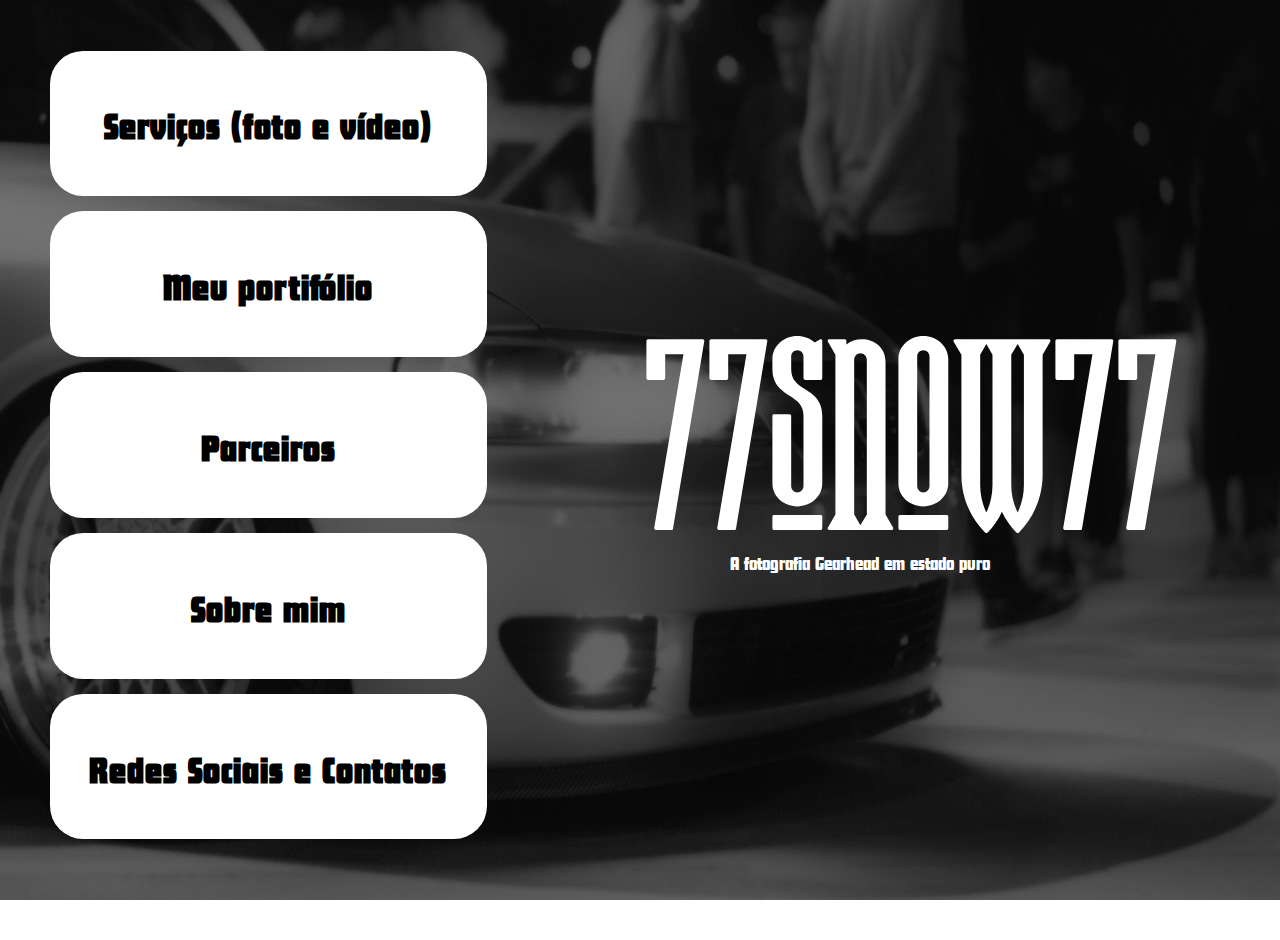
<file: index.html>
<!DOCTYPE html>
<html lang="en">
<head>
    <meta charset="UTF-8">
    <meta name="viewport" content="width=device-width, initial-scale=1.0">
    <title>Pagina inicial</title>
    <link rel="stylesheet" href="css/style.css">
    <link rel="icon" type="image/svg+xml" href="/imgs/icons/77snow77_(1).png" />
    <script src="./js/script.js"></script>
</head>
</head>
<body>
    <main class="home_main">
        <section class="container_menu">
            <ul>
                <li id="navigate_servico"><p>Serviços (foto e vídeo)</p></li>
                <li id="navigate_portfolio"><p>Meu portifólio</p></li>
                <li id="navigate_parceiros"><p>Parceiros</p></li>
                <li id="navigate_sobre"><p>Sobre mim</p></li>
                <li id="navigate_contatos"><p>Redes Sociais e Contatos</p></li>
            </ul>
        </section>
        <section class="container_title">
            <div>
                <h1>77snow77</h1>
                <p>A fotografia Gearhead em estado puro</p>
            </div>
        </section>
    </main>
    
</body>
</html>
</file>
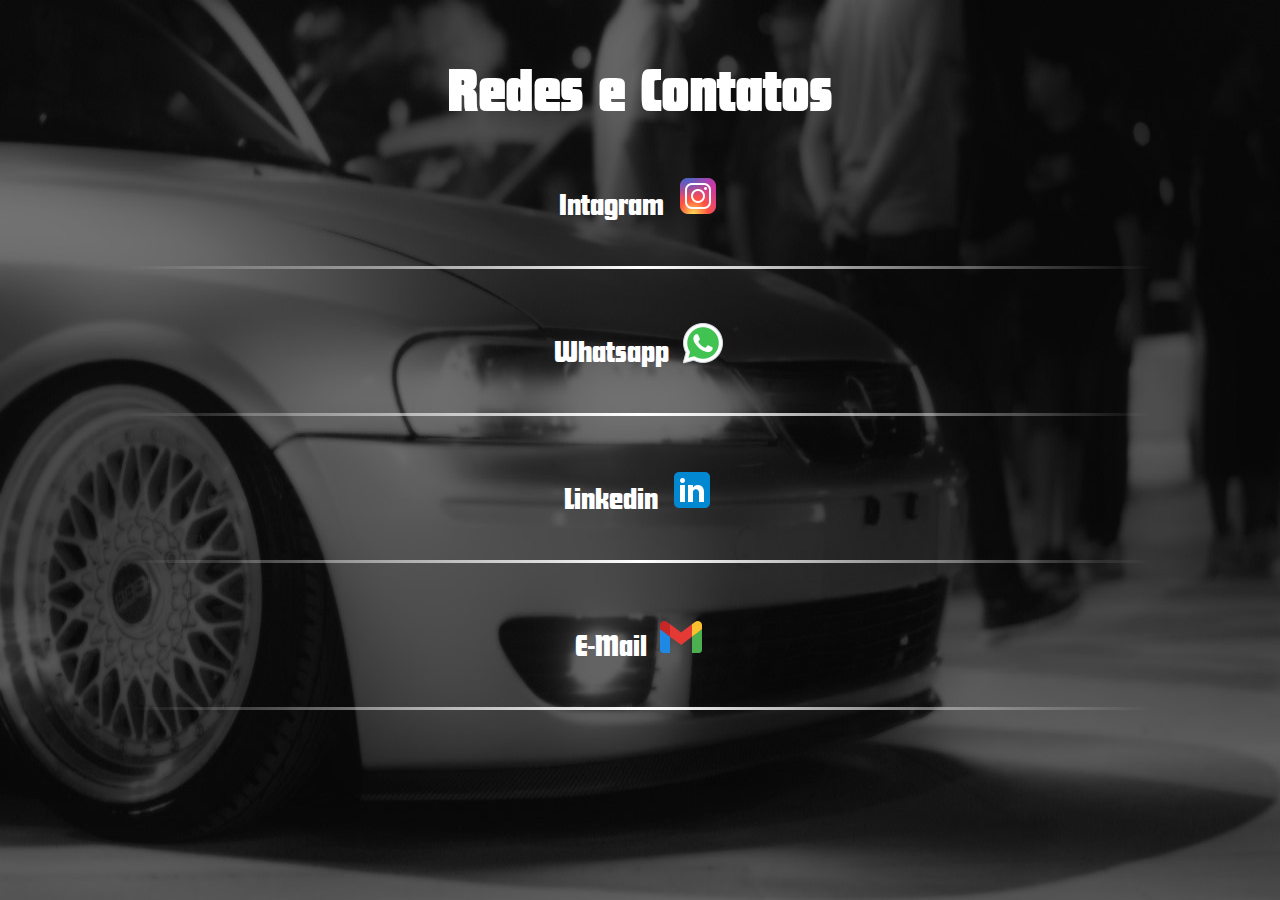
<file: contatos.html>
<!DOCTYPE html>
<html lang="en">
<head>
    <meta charset="UTF-8">
    <meta name="viewport" content="width=device-width, initial-scale=1.0">
    <title>Contatos</title>
    <link rel="stylesheet" href="css/style.css">
</head>
<body>

    <main class="main_contatos">
        <h1 class="title_contatos">Redes e Contatos</h1>

        <section class="section_contatos">
            <div class="midia">
                <div class="icon">           
                    <a href="https://www.instagram.com/77snowpictures77/?theme=dark" target="_blank" class="link_social">Intagram</a>
                    <a href="https://www.instagram.com/77snowpictures77/?theme=dark" target="_blank"><img src="imgs/icons/icons8-instagram-48.png" alt=""></a>
                </div>
                <hr class="hr">
            </div>

            <div class="midia">
                <div class="icon">            
                    <a href="https://api.whatsapp.com/send?phone=5511960725878&text=Ol%C3%A1%2C%20estou%20entrando%20em%20contato%20atrav%C3%A9s%20do%20site%2077snow77" target="_blank" class="link_social">Whatsapp</a>
                    <a href="https://api.whatsapp.com/send?phone=5511960725878&text=Ol%C3%A1%2C%20estou%20entrando%20em%20contato%20atrav%C3%A9s%20do%20site%2077snow77" target="_blank"><img src="imgs/icons/icons8-whatsapp-48.png" alt=""></a>
                </div>
                <hr class="hr">
            </div>

            <div class="midia">
                <div class="icon">            
                    <a href="https://www.linkedin.com/in/luiz-ricardo-soares-0aa473220?utm_source=share&utm_campaign=share_via&utm_content=profile&utm_medium=android_app" target="_blank" class="link_social">Linkedin</a>
                    <a href="https://www.linkedin.com/in/luiz-ricardo-soares-0aa473220?utm_source=share&utm_campaign=share_via&utm_content=profile&utm_medium=android_app" target="_blank"><img src="imgs/icons/icons8-linkedin-48.png" alt=""></a>
                </div>
                <hr class="hr">
            </div>

            <div class="midia">
                <div class="icon">
                    <a href="mailto:luiz004.soaresbastos@gmail.com" target="_blank" class="link_social">E-Mail</a>
                    <a href="mailto:luiz004.soaresbastos@gmail.com" target="_blank"><img src="imgs/icons/icons8-gmail-novo-48.png" alt=""></a>
                </div>
                <hr class="hr">
            </div>
        </section>
    </main>
    
</body>
</html>
</file>
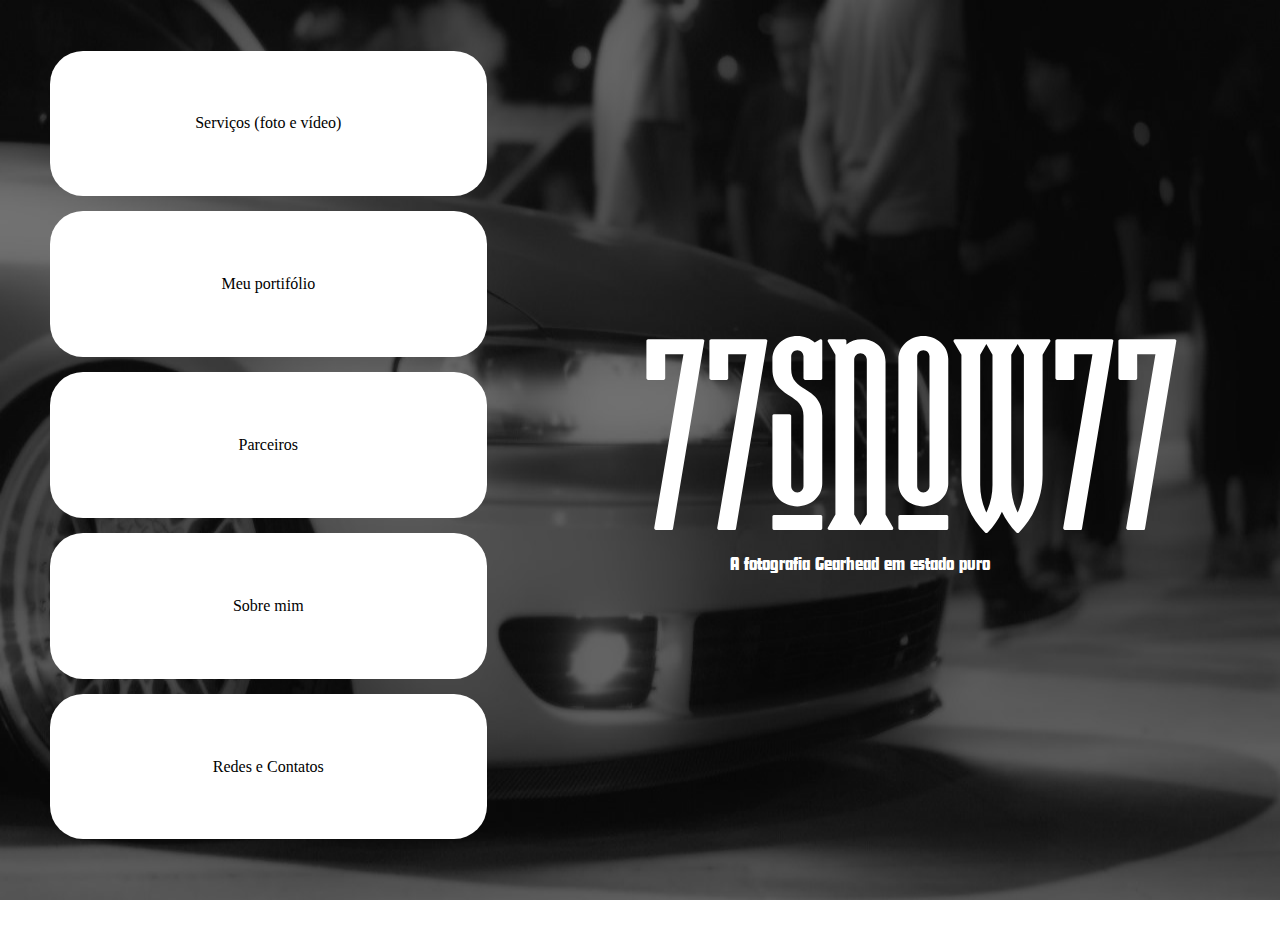
<file: home.html>
<!DOCTYPE html>
<html lang="en">
<head>
    <meta charset="UTF-8">
    <meta name="viewport" content="width=device-width, initial-scale=1.0">
    <title>Pagina inicial</title>
    <link rel="stylesheet" href="css/style.css">
</head>
<body>
    <main class="home_main">
        <section class="container_menu">
            <ul>
                <li><a href="servicos.html">Serviços (foto e vídeo)</a></li>
                <li><a href="#">Meu portifólio</a></li>
                <li><a href="#">Parceiros</a></li>
                <li><a href="#">Sobre mim</a></li>
                <li><a href="#">Redes e Contatos</a></li>
            </ul>
        </section>
        <section class="container_title">
            <div>
                <h1>77snow77</h1>
                <p>A fotografia Gearhead em estado puro</p>
            </div>
        </section>
    </main>
</body>
</html>
</file>
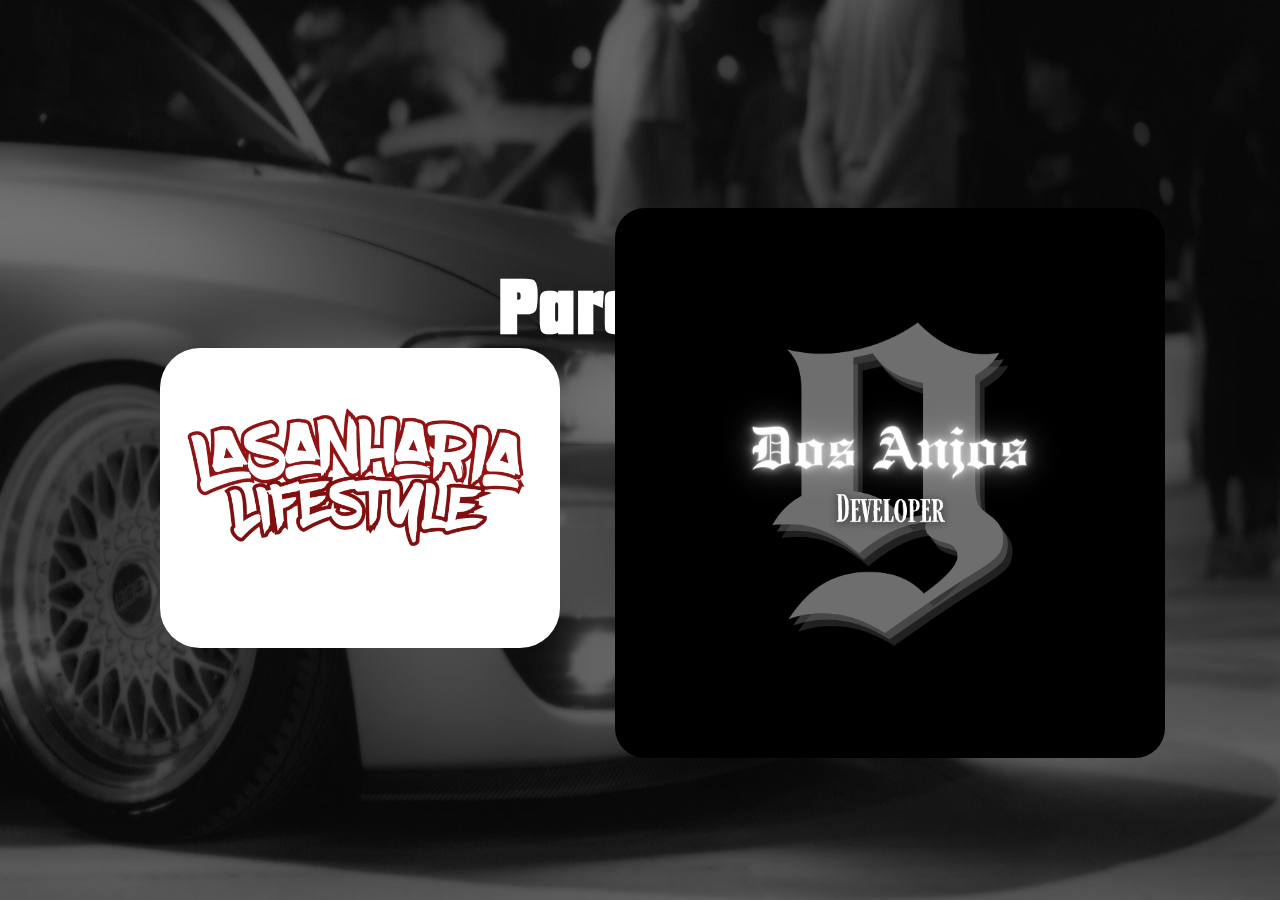
<file: parceiros.html>
<!DOCTYPE html>
<html lang="en">
<head>
    <meta charset="UTF-8">
    <meta name="viewport" content="width=device-width, initial-scale=1.0">
    <title>Parceiros</title>
    <link rel="stylesheet" href="css/style.css">
    <script defer>
        window.addEventListener('load', function() {
            // Remove a classe de carregamento para mostrar o conteúdo principal
            document.body.classList.remove('loading');
            // Oculta a página de carregamento
            document.querySelector('.loading-overlay').style.display = 'none';
        });
    </script>
</head>
<body class="loading">

    <!-- Página de carregamento -->
    <div class="loading-overlay">
        <p>Carregando...</p>
    </div>

    <main class="main_parceiros">
        
        <h1 class="title_parceiros">Parceiros</h1>

        <section class="section_parceiros">
            <div class="parceiros">
                <img src="imgs/parceiros/SGN_02_22_2022_1645509020899.png" alt="imagem de parceiros" class="lasanha">
            </div>

            <div class="parceiros">
                <img src="imgs/parceiros/dos_anjos.jpeg" alt="imagem de parceiros" class="anjos">
            </div>

            </div>
        </section>
    </main>
</body>
</html>
</file>
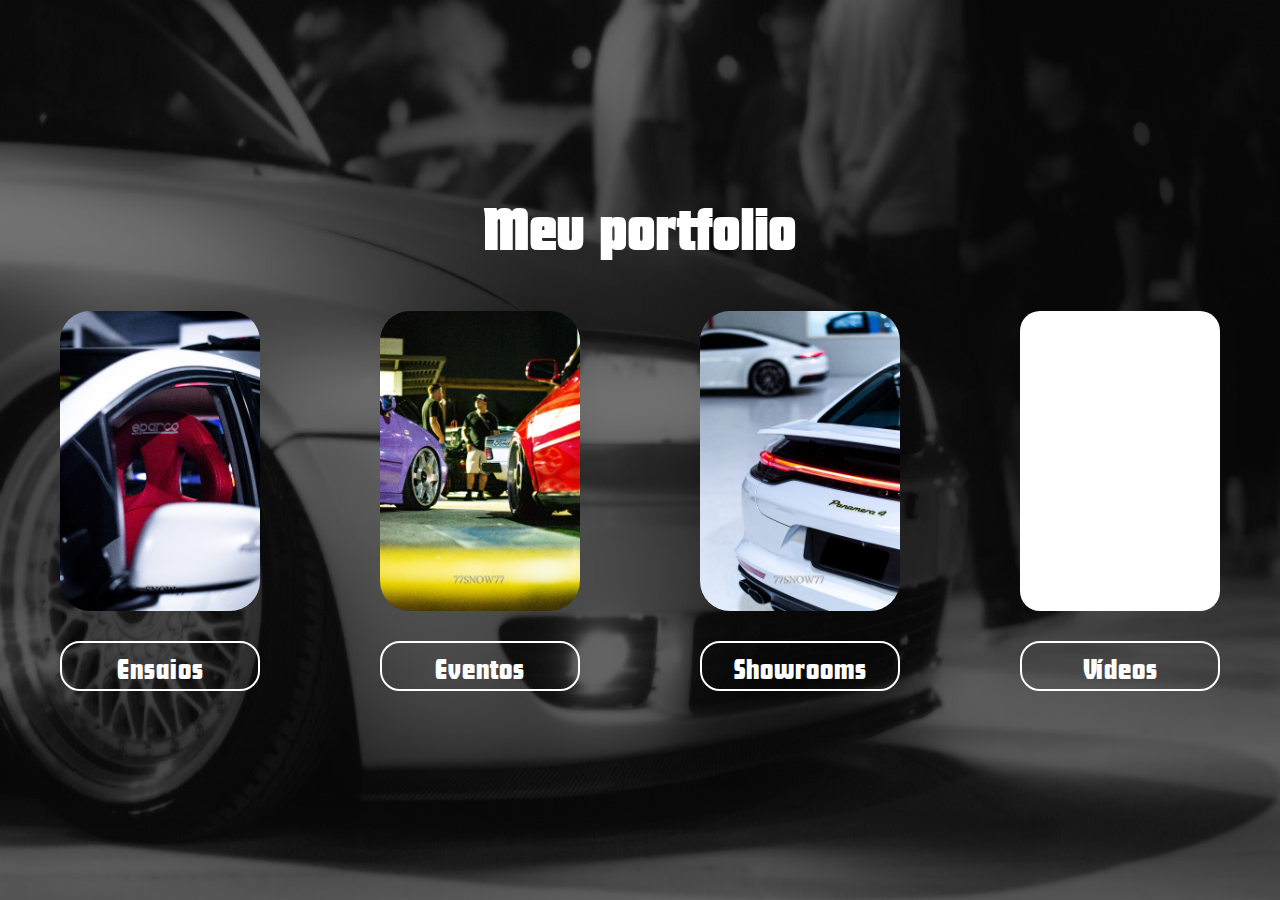
<file: portfolio.html>
<!DOCTYPE html>
<html lang="en">
<head>
    <meta charset="UTF-8">
    <meta name="viewport" content="width=device-width, initial-scale=1.0">
    <title>Portfolio</title>
    <link rel="stylesheet" href="css/style.css">
    <script defer>
        window.addEventListener('load', function() {
            // Remove a classe de carregamento para mostrar o conteúdo principal
            document.body.classList.remove('loading');
            // Oculta a página de carregamento
            document.querySelector('.loading-overlay').style.display = 'none';
        });
    </script>
</head>
<body class="loading">
    
    <!-- Página de carregamento -->
    <div class="loading-overlay">
        <p>Carregando...</p>
    </div>
    
    <main class="main_portfolio">
        
        <h1 class="title_portfolio">Meu portfolio</h1>

        <section class="section_portfolio">
            <div class="portfolio_cars">
                <img src="imgs/portfolio/car_branco.jpeg" alt="" />
                    <div> <a href="projetos/ensaios.html">Ensaios</a href="#"> </div>
            </div>

            <div class="portfolio_cars">
                <img src="imgs/portfolio/car_roxo.jpeg" alt="" />
                    <div> <a href="projetos/eventos.html">Eventos</a href="#"> </div>
            </div>

            <div class="portfolio_cars">
                <img src="imgs/portfolio/car_paramera.jpeg" alt="" />
                    <div> <a href="projetos/showrooms.html">Showrooms</a href="#"> </div>
            </div>

            <div class="portfolio_cars">
                <section class="mocadoo"></section>
                    <div style="margin-top: 30px;"> <a href="#">Vídeos</a href="#"> </div>
            </div>
        </main>

    </main>
    
</body>
</html>
</file>
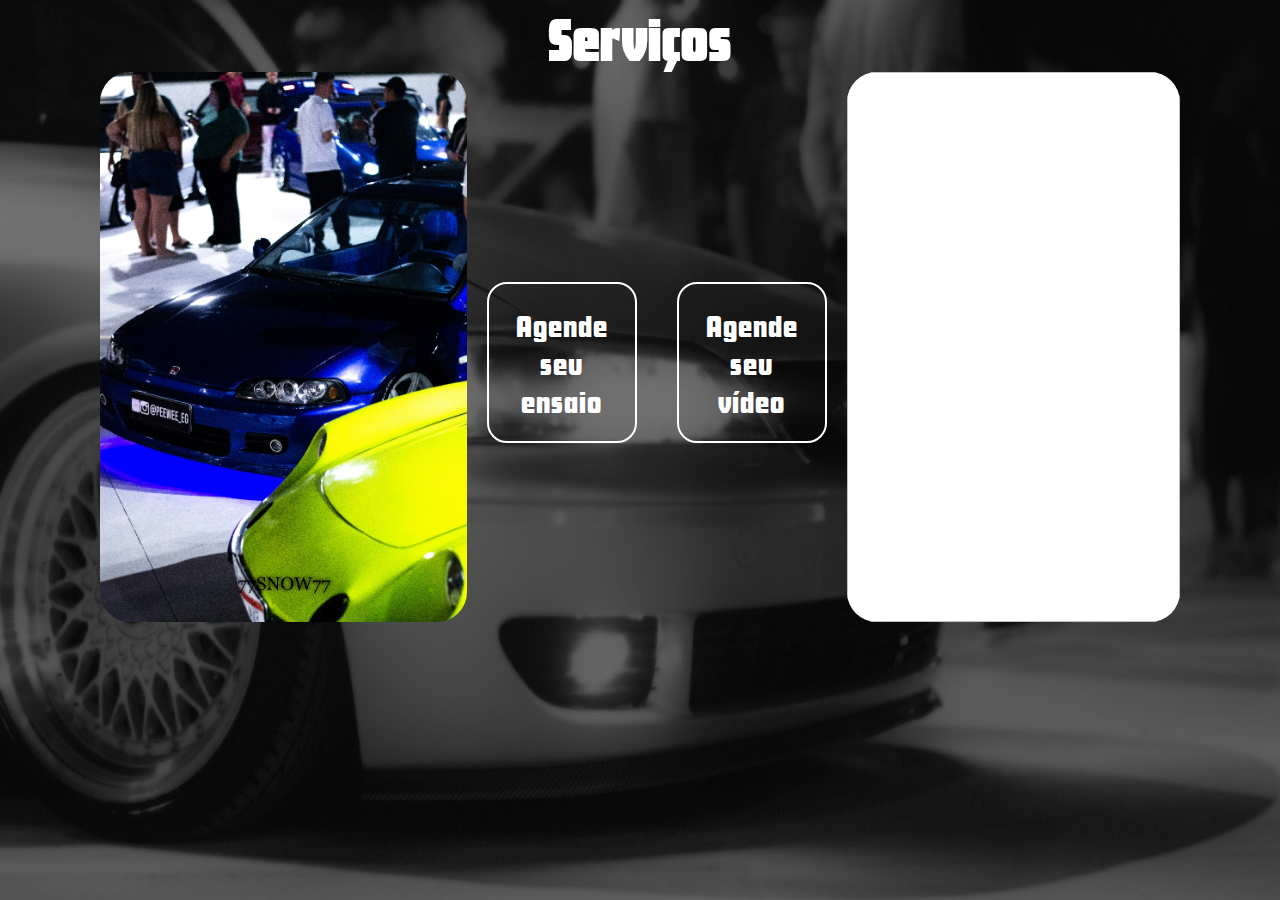
<file: servicos.html>
<!DOCTYPE html>
<html lang="en">
<head>
    <meta charset="UTF-8">
    <meta name="viewport" content="width=device-width, initial-scale=1.0">
    <title>Meus serviços</title>
    <link rel="stylesheet" href="css/style.css">
    <script defer>
        window.addEventListener('load', function() {
            // Remove a classe de carregamento para mostrar o conteúdo principal
            document.body.classList.remove('loading');
            // Oculta a página de carregamento
            document.querySelector('.loading-overlay').style.display = 'none';
        });
    </script>
</head>
<body class="loading">
    
    <!-- Página de carregamento -->
    <div class="loading-overlay">
        <p>Carregando...</p>
    </div>

    <main class="main_servicos">
        <h1 class="title_servico">Serviços</h1>

        <section class="section_container">

            <section class="container_servico">
                <img src="imgs/servicos/car_azul.jpeg" alt="">
                <div><a href="https://api.whatsapp.com/send?phone=5511960725878&text=Ol%C3%A1!%20Gostaria%20de%20agendar%20meu%20ensaio.
                    " target="_blank"><p>Agende <br> seu <br> ensaio</p></a></div>
            </section>

            <section class="container_video">
                <div><a href="https://api.whatsapp.com/send?phone=5511960725878&text=Ol%C3%A1!%20Gostaria%20de%20agendar%20meu%20v%C3%ADdeo.
                    " target="_blank"><p>Agende <br> seu <br> vídeo</p></a></div>
                <img class="mocado" />
            </section>
        </main>
    </main>
    
</body>
</html>
</file>
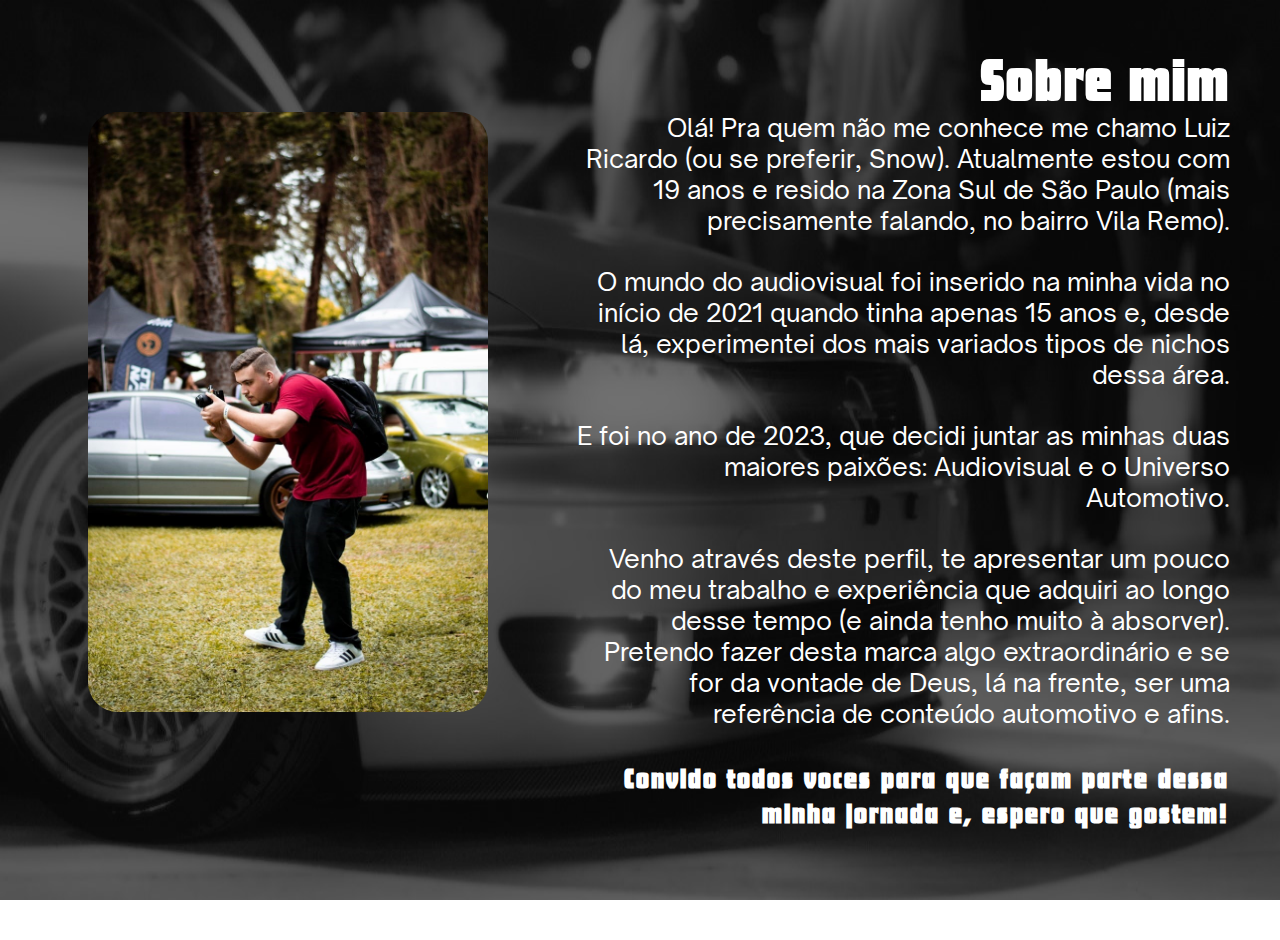
<file: sobre.html>
<!DOCTYPE html>
<html lang="en">
<head>
    <meta charset="UTF-8">
    <meta name="viewport" content="width=device-width, initial-scale=1.0">
    <title>Sobre mim</title>
    <link rel="stylesheet" href="css/style.css">

    <script defer>
        // Verifica se a largura da tela é menor ou igual a 600px
        if (window.innerWidth <= 600) {
            // Redireciona o usuário para outra página
            window.location.href = 'sobre_celular.html';
        }
    </script>
</head>
<body>

    <main class="main_sobre">
        <h1 class="title_sobre">Sobre mim</h1>
        
        <section class="section_sobre">
            <div class="img_about">
                <img src="imgs/icons/sobre_luiz.jpeg" alt="imagem sobre luiz">
            </div>

            <div class="text_about">
                
                <p>Olá! Pra quem não me conhece me chamo Luiz Ricardo (ou se preferir, Snow). Atualmente estou com 19 anos e resido na Zona Sul de São Paulo (mais precisamente falando, no bairro Vila Remo).
                </p>

                <p>
                    O mundo do audiovisual foi inserido na minha vida no início de 2021 quando tinha apenas 15 anos e, desde lá, experimentei dos mais variados tipos de nichos dessa área.
                </p>
                
                <p>
                    E foi no ano de 2023, que decidi juntar as minhas duas maiores paixões: Audiovisual e o Universo Automotivo.
                </p>

                <p>
                    Venho através deste perfil, te apresentar um pouco do meu trabalho e experiência que adquiri ao longo desse tempo (e ainda tenho muito à absorver). Pretendo fazer desta marca algo extraordinário e se for da vontade de Deus, lá na frente, ser uma referência de conteúdo automotivo e afins.
                </p>

                <div class="convite">               
                    <h2>Convido todos voces para que façam parte dessa minha jornada e, espero que gostem!</h2>
                </div>
            
            </div>
        </section>
    </main>
</body>
</html>
</file>
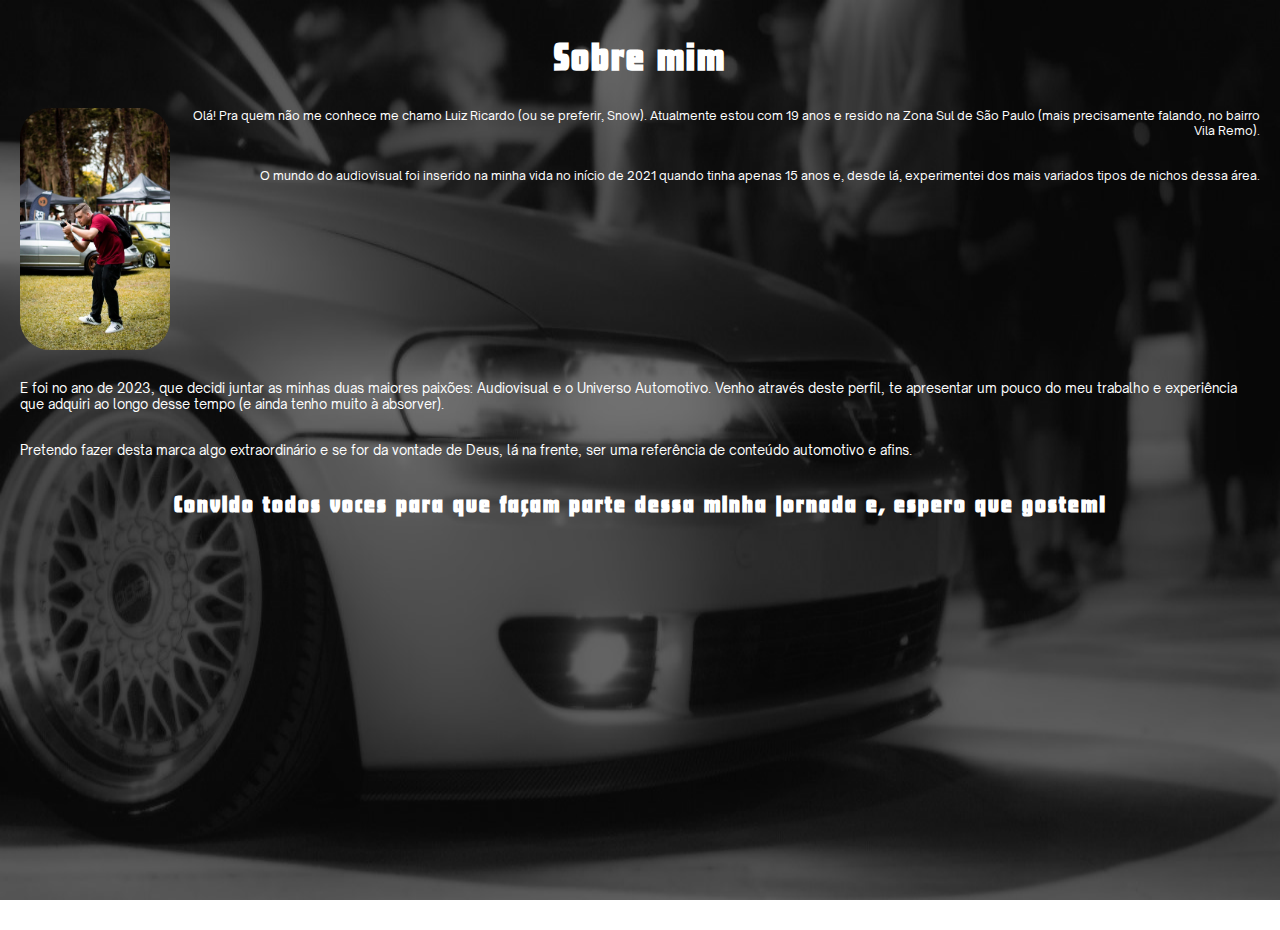
<file: sobre_celular.html>
<!DOCTYPE html>
<html lang="en">
<head>
    <meta charset="UTF-8">
    <meta name="viewport" content="width=device-width, initial-scale=1.0">
    <title>Sobre mim</title>
    <link rel="stylesheet" href="css/style.css">
</head>
<body>

    <main class="main_cell">
        <h1 class="title_cell">Sobre mim</h1>
        
        <section class="section_cell">
            <div class="img_text">
                <div class="img_cell">
                    <img src="imgs/icons/sobre_luiz.jpeg" alt="imagem sobre luiz">
                </div>

                <div class="text_cell1">
                    <p>Olá! Pra quem não me conhece me chamo Luiz Ricardo (ou se preferir, Snow). Atualmente estou com 19 anos e resido na Zona Sul de São Paulo (mais precisamente falando, no bairro Vila Remo).
                    </p>
                    <p>
                        O mundo do audiovisual foi inserido na minha vida no início de 2021 quando tinha apenas 15 anos e, desde lá, experimentei dos mais variados tipos de nichos dessa área.
                    </p>
                </div>
            </div>
            
            <div class="text_convite">
                <div class="text_cell2">
                    <p>
                        E foi no ano de 2023, que decidi juntar as minhas duas maiores paixões: Audiovisual e o Universo Automotivo. Venho através deste perfil, te apresentar um pouco do meu trabalho e experiência que adquiri ao longo desse tempo (e ainda tenho muito à absorver).
                    </p>

                    <p>
                         Pretendo fazer desta marca algo extraordinário e se for da vontade de Deus, lá na frente, ser uma referência de conteúdo automotivo e afins.
                    </p>
                </div>
                
                <div class="convite_cell">               
                    <h2>Convido todos voces para que façam parte dessa minha jornada e, espero que gostem!</h2>
                </div>
            </div>
        </section>
    </main>
</body>
</html>
</file>
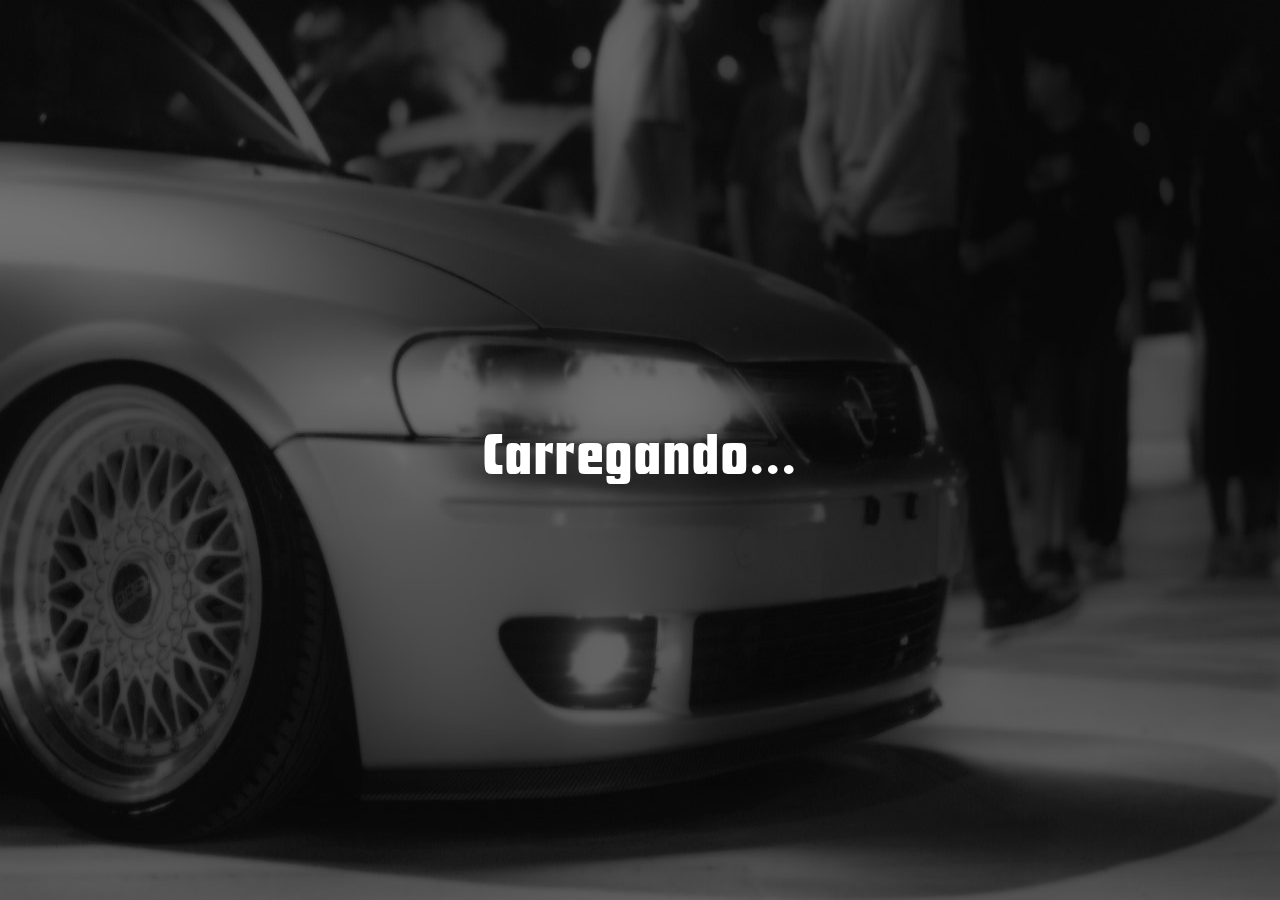
<file: projetos/ensaios.html>
<!DOCTYPE html>
<html lang="en">
<head>
    <meta charset="UTF-8">
    <meta name="viewport" content="width=device-width, initial-scale=1.0">
    <title>Ensaios</title>
    <link rel="stylesheet" href="../css/style.css">
    <script defer src="script_ensaio.js"></script>
</head>
<body class="loading">
    
    <!-- Página de carregamento -->
    <div class="loading-overlay">
        <p>Carregando...</p>
    </div>
    
    <main class="main_ensaios">
        <h1 class="title_ensaios">Ensaios</h1>

        <!-- audi -->
        <section id="audi" class="fotos_ensaios">
            <div>
                <div class="placeholder-container">
                    <div class="placeholder">Loading...</div>
                    <img loading="lazy" data="../imgs/ensaios/audi/Audi A3-1.jpg" alt="">
                </div>
                <div class="placeholder-container">
                    <div class="placeholder">Loading...</div>
                    <img loading="lazy" data="../imgs/ensaios/audi/Audi A3-2.jpg" alt="">
                </div>
                <div class="placeholder-container">
                    <div class="placeholder">Loading...</div>
                    <img loading="lazy" data="../imgs/ensaios/audi/Audi A3-3.jpg" alt="">
                </div>
                <div class="placeholder-container">
                    <div class="placeholder">Loading...</div>
                    <img loading="lazy" data="../imgs/ensaios/audi/Audi A3-4.jpg" alt="">
                </div>
                <div class="placeholder-container">
                    <div class="placeholder">Loading...</div>
                    <img loading="lazy" data="../imgs/ensaios/audi/Audi A3-5.jpg" alt="">
                </div>
                <div class="placeholder-container">
                    <div class="placeholder">Loading...</div>
                    <img loading="lazy" data="../imgs/ensaios/audi/Audi A3-6.jpg" alt="">
                </div>
                <div class="placeholder-container">
                    <div class="placeholder">Loading...</div>
                    <img loading="lazy" data="../imgs/ensaios/audi/Audi A3-7.jpg" alt="">
                </div>
                <div class="placeholder-container">
                    <div class="placeholder">Loading...</div>
                    <img loading="lazy" data="../imgs/ensaios/audi/Audi A3-8.jpg" alt="">
                </div>
                <div class="placeholder-container">
                    <div class="placeholder">Loading...</div>
                    <img loading="lazy" data="../imgs/ensaios/audi/Audi A3-9.jpg" alt="">
                </div>
                <div class="placeholder-container">
                    <div class="placeholder">Loading...</div>
                    <img loading="lazy" data="../imgs/ensaios/audi/Audi A3-10.jpg" alt="">
                </div>
                <div class="placeholder-container">
                    <div class="placeholder">Loading...</div>
                    <img loading="lazy" data="../imgs/ensaios/audi/Audi A3-11.jpg" alt="">
                </div>
                <div class="placeholder-container">
                    <div class="placeholder">Loading...</div>
                    <img loading="lazy" data="../imgs/ensaios/audi/Audi A3-12.jpg" alt="">
                </div>
                <div class="placeholder-container">
                    <div class="placeholder">Loading...</div>
                    <img loading="lazy" data="../imgs/ensaios/audi/Audi A3-13.jpg" alt="">
                </div>
                <div class="placeholder-container">
                    <div class="placeholder">Loading...</div>
                    <img loading="lazy" data="../imgs/ensaios/audi/Audi A3-14.jpg" alt="">
                </div>
            </div>
        </section>
            
        <hr class="hr" style="margin: 50px 0px;"/>

        <!-- Belina -->
        <section id="belina" class="fotos_ensaios">
            <div>
                <div class="placeholder-container">
                    <div class="placeholder">Loading...</div>
                    <img loading="lazy" data="/imgs/ensaios/Belina/Belina Rat Style-1.jpg" alt="">
                </div>
                <div class="placeholder-container">
                    <div class="placeholder">Loading...</div>
                    <img loading="lazy" data="/imgs/ensaios/Belina/Belina Rat Style-2.jpg" alt="">
                </div>
                <div class="placeholder-container">
                    <div class="placeholder">Loading...</div>
                    <img loading="lazy" data="/imgs/ensaios/Belina/Belina Rat Style-3.jpg" alt="">
                </div>
                <div class="placeholder-container">
                    <div class="placeholder">Loading...</div>
                    <img loading="lazy" data="/imgs/ensaios/Belina/Belina Rat Style-4.jpg" alt="">
                </div>
                <div class="placeholder-container">
                    <div class="placeholder">Loading...</div>
                    <img loading="lazy" data="/imgs/ensaios/Belina/Belina Rat Style-5.jpg" alt="">
                </div>
                <div class="placeholder-container">
                    <div class="placeholder">Loading...</div>
                    <img loading="lazy" data="/imgs/ensaios/Belina/Belina Rat Style-6.jpg" alt="">
                </div>
                <div class="placeholder-container">
                    <div class="placeholder">Loading...</div>
                    <img loading="lazy" data="/imgs/ensaios/Belina/Belina Rat Style-7.jpg" alt="">
                </div>
                <div class="placeholder-container">
                    <div class="placeholder">Loading...</div>
                    <img loading="lazy" data="/imgs/ensaios/Belina/Belina Rat Style-8.jpg" alt="">
                </div>
                <div class="placeholder-container">
                    <div class="placeholder">Loading...</div>
                    <img loading="lazy" data="/imgs/ensaios/Belina/Belina Rat Style-9.jpg" alt="">
                </div>
                <div class="placeholder-container">
                    <div class="placeholder">Loading...</div>
                    <img loading="lazy" data="/imgs/ensaios/Belina/Belina Rat Style-10.jpg" alt="">
                </div>
                <div class="placeholder-container">
                    <div class="placeholder">Loading...</div>
                    <img loading="lazy" data="/imgs/ensaios/Belina/Belina Rat Style-11.jpg" alt="">
                </div>
                <div class="placeholder-container">
                    <div class="placeholder">Loading...</div>
                    <img loading="lazy" data="/imgs/ensaios/Belina/Belina Rat Style-12.jpg" alt="">
                </div>
                <div class="placeholder-container">
                    <div class="placeholder">Loading...</div>
                    <img loading="lazy" data="/imgs/ensaios/Belina/Belina Rat Style-13.jpg" alt="">
                </div>
                <div class="placeholder-container">
                    <div class="placeholder">Loading...</div>
                    <img loading="lazy" data="/imgs/ensaios/Belina/Belina Rat Style-14.jpg" alt="">
                </div>
                <div class="placeholder-container">
                    <div class="placeholder">Loading...</div>
                    <img loading="lazy" data="/imgs/ensaios/Belina/Belina Rat Style-15.jpg" alt="">
                </div>
                <div class="placeholder-container">
                    <div class="placeholder">Loading...</div>
                    <img loading="lazy" data="/imgs/ensaios/Belina/Belina Rat Style-16.jpg" alt="">
                </div>
                <div class="placeholder-container">
                    <div class="placeholder">Loading...</div>
                    <img loading="lazy" data="/imgs/ensaios/Belina/Belina Rat Style-17.jpg" alt="">
                </div>
                <div class="placeholder-container">
                    <div class="placeholder">Loading...</div>
                    <img loading="lazy" data="/imgs/ensaios/Belina/Belina Rat Style-18.jpg" alt="">
                </div>
                <div class="placeholder-container">
                    <div class="placeholder">Loading...</div>
                    <img loading="lazy" data="/imgs/ensaios/Belina/Belina Rat Style-19.jpg" alt="">
                </div>
                <div class="placeholder-container">
                    <div class="placeholder">Loading...</div>
                    <img loading="lazy" data="/imgs/ensaios/Belina/Belina Rat Style-20.jpg" alt="">
                </div>
                <div class="placeholder-container">
                    <div class="placeholder">Loading...</div>
                    <img loading="lazy" data="/imgs/ensaios/Belina/Belina Rat Style-21.jpg" alt="">
                </div>
                <div class="placeholder-container">
                    <div class="placeholder">Loading...</div>
                    <img loading="lazy" data="/imgs/ensaios/Belina/Belina Rat Style-22.jpg" alt="">
                </div>
                <div class="placeholder-container">
                    <div class="placeholder">Loading...</div>
                    <img loading="lazy" data="/imgs/ensaios/Belina/Belina Rat Style-23.jpg" alt="">
                </div>
                <div class="placeholder-container">
                    <div class="placeholder">Loading...</div>
                    <img loading="lazy" data="/imgs/ensaios/Belina/Belina Rat Style-24.jpg" alt="">
                </div>
                <div class="placeholder-container">
                    <div class="placeholder">Loading...</div>
                    <img loading="lazy" data="/imgs/ensaios/Belina/Belina Rat Style-25.jpg" alt="">
                </div>
                <div class="placeholder-container">
                    <div class="placeholder">Loading...</div>
                    <img loading="lazy" data="/imgs/ensaios/Belina/Belina Rat Style-26.jpg" alt="">
                </div>
                <div class="placeholder-container">
                    <div class="placeholder">Loading...</div>
                    <img loading="lazy" data="/imgs/ensaios/Belina/Belina Rat Style-27.jpg" alt="">
                </div>
                <div class="placeholder-container">
                    <div class="placeholder">Loading...</div>
                    <img loading="lazy" data="/imgs/ensaios/Belina/Belina Rat Style-28.jpg" alt="">
                </div>
                <div class="placeholder-container">
                    <div class="placeholder">Loading...</div>
                    <img loading="lazy" data="/imgs/ensaios/Belina/Belina Rat Style-29.jpg" alt="">
                </div>
                <div class="placeholder-container">
                    <div class="placeholder">Loading...</div>
                    <img loading="lazy" data="/imgs/ensaios/Belina/Belina Rat Style-30.jpg" alt="">
                </div>
                <div class="placeholder-container">
                    <div class="placeholder">Loading...</div>
                    <img loading="lazy" data="/imgs/ensaios/Belina/Belina Rat Style-31.jpg" alt="">
                </div>
                <div class="placeholder-container">
                    <div class="placeholder">Loading...</div>
                    <img loading="lazy" data="/imgs/ensaios/Belina/Belina Rat Style-32.jpg" alt="">
                </div>
            </div>
        </section>

        <hr class="hr" style="margin: 50px 0px;"/>

        <!-- Eclipse -->
        <section id="eclipse" class="fotos_ensaios">
            <div>
                <div class="placeholder-container">
                    <div class="placeholder">Loading...</div>
                    <img loading="lazy" data="/imgs/ensaios/Eclipse/Eclipse -1.jpg" alt="">
                </div>
                <div class="placeholder-container">
                    <div class="placeholder">Loading...</div>
                    <img loading="lazy" data="/imgs/ensaios/Eclipse/Eclipse -2.jpg" alt="">
                </div>
                <div class="placeholder-container">
                    <div class="placeholder">Loading...</div>
                    <img loading="lazy" data="/imgs/ensaios/Eclipse/Eclipse -3.jpg" alt="">
                </div>
                <div class="placeholder-container">
                    <div class="placeholder">Loading...</div>
                    <img loading="lazy" data="/imgs/ensaios/Eclipse/Eclipse -4.jpg" alt="">
                </div>
                <div class="placeholder-container">
                    <div class="placeholder">Loading...</div>
                    <img loading="lazy" data="/imgs/ensaios/Eclipse/Eclipse -5.jpg" alt="">
                </div>
                <div class="placeholder-container">
                    <div class="placeholder">Loading...</div>
                    <img loading="lazy" data="/imgs/ensaios/Eclipse/Eclipse -6.jpg" alt="">
                </div>
                <div class="placeholder-container">
                    <div class="placeholder">Loading...</div>
                    <img loading="lazy" data="/imgs/ensaios/Eclipse/Eclipse -7.jpg" alt="">
                </div>
                <div class="placeholder-container">
                    <div class="placeholder">Loading...</div>
                    <img loading="lazy" data="/imgs/ensaios/Eclipse/Eclipse -8.jpg" alt="">
                </div>
                <div class="placeholder-container">
                    <div class="placeholder">Loading...</div>
                    <img loading="lazy" data="/imgs/ensaios/Eclipse/Eclipse -9.jpg" alt="">
                </div>
                <div class="placeholder-container">
                    <div class="placeholder">Loading...</div>
                    <img loading="lazy" data="/imgs/ensaios/Eclipse/Eclipse -10.jpg" alt="">
                </div>
                <div class="placeholder-container">
                    <div class="placeholder">Loading...</div>
                    <img loading="lazy" data="/imgs/ensaios/Eclipse/Eclipse -11.jpg" alt="">
                </div>
                <div class="placeholder-container">
                    <div class="placeholder">Loading...</div>
                    <img loading="lazy" data="/imgs/ensaios/Eclipse/Eclipse -12.jpg" alt="">
                </div>
                <div class="placeholder-container">
                    <div class="placeholder">Loading...</div>
                    <img loading="lazy" data="/imgs/ensaios/Eclipse/Eclipse -13.jpg" alt="">
                </div>
                <div class="placeholder-container">
                    <div class="placeholder">Loading...</div>
                    <img loading="lazy" data="/imgs/ensaios/Eclipse/Eclipse -14.jpg" alt="">
                </div>
                <div class="placeholder-container">
                    <div class="placeholder">Loading...</div>
                    <img loading="lazy" data="/imgs/ensaios/Eclipse/Eclipse -15.jpg" alt="">
                </div>
                <div class="placeholder-container">
                    <div class="placeholder">Loading...</div>
                    <img loading="lazy" data="/imgs/ensaios/Eclipse/Eclipse -16.jpg" alt="">
                </div>
                <div class="placeholder-container">
                    <div class="placeholder">Loading...</div>
                    <img loading="lazy" data="/imgs/ensaios/Eclipse/Eclipse -17.jpg" alt="">
                </div>
                <div class="placeholder-container">
                    <div class="placeholder">Loading...</div>
                    <img loading="lazy" data="/imgs/ensaios/Eclipse/Eclipse -18.jpg" alt="">
                </div>
                <div class="placeholder-container">
                    <div class="placeholder">Loading...</div>
                    <img loading="lazy" data="/imgs/ensaios/Eclipse/Eclipse -19.jpg" alt="">
                </div>
                <div class="placeholder-container">
                    <div class="placeholder">Loading...</div>
                    <img loading="lazy" data="/imgs/ensaios/Eclipse/Eclipse -20.jpg" alt="">
                </div>
                <div class="placeholder-container">
                    <div class="placeholder">Loading...</div>
                    <img loading="lazy" data="/imgs/ensaios/Eclipse/Eclipse -21.jpg" alt="">
                </div>
                <div class="placeholder-container">
                    <div class="placeholder">Loading...</div>
                    <img loading="lazy" data="/imgs/ensaios/Eclipse/Eclipse -22.jpg" alt="">
                </div>
                <div class="placeholder-container">
                    <div class="placeholder">Loading...</div>
                    <img loading="lazy" data="/imgs/ensaios/Eclipse/Eclipse -23.jpg" alt="">
                </div>
                <div class="placeholder-container">
                    <div class="placeholder">Loading...</div>
                    <img loading="lazy" data="/imgs/ensaios/Eclipse/Eclipse -24.jpg" alt="">
                </div>
                <div class="placeholder-container">
                    <div class="placeholder">Loading...</div>
                    <img loading="lazy" data="/imgs/ensaios/Eclipse/Eclipse -25.jpg" alt="">
                </div>
                <div class="placeholder-container">
                    <div class="placeholder">Loading...</div>
                    <img loading="lazy" data="/imgs/ensaios/Eclipse/Eclipse -26.jpg" alt="">
                </div>
                <div class="placeholder-container">
                    <div class="placeholder">Loading...</div>
                    <img loading="lazy" data="/imgs/ensaios/Eclipse/Eclipse -27.jpg" alt="">
                </div>
                <div class="placeholder-container">
                    <div class="placeholder">Loading...</div>
                    <img loading="lazy" data="/imgs/ensaios/Eclipse/Eclipse -28.jpg" alt="">
                </div>
            </div>
        </section>
    </main>
</body>
</html>
</file>
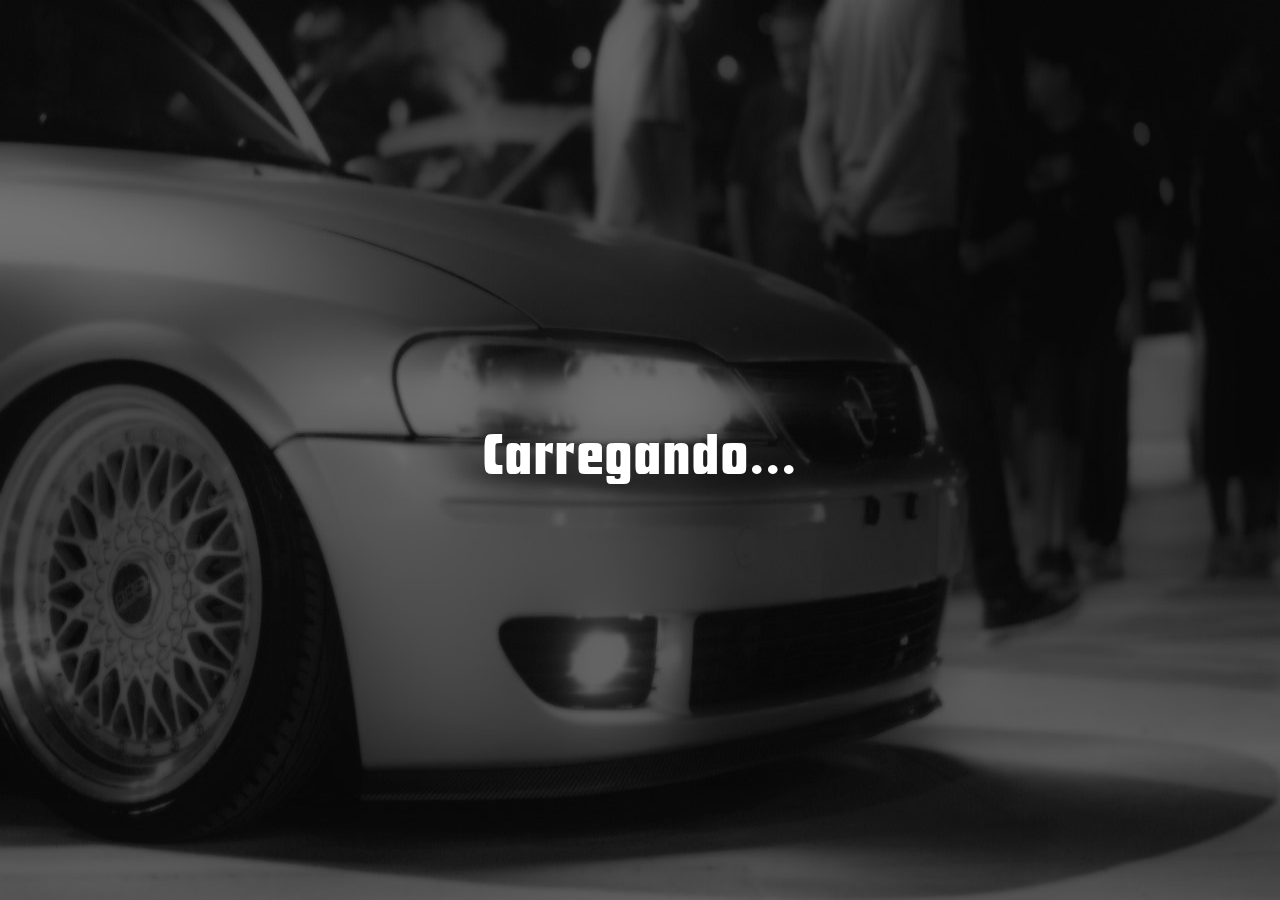
<file: projetos/eventos.html>
<!DOCTYPE html>
<html lang="en">
<head>
    <meta charset="UTF-8">
    <meta name="viewport" content="width=device-width, initial-scale=1.0">
    <title>Eventos</title>
    <link rel="stylesheet" href="../css/style.css">
    <script defer src="script_ensaio.js"></script>
</head>
<body class="loading">
    
    <!-- Página de carregamento -->
    <div class="loading-overlay">
        <p>Carregando...</p>
    </div>
    
    <main class="main_ensaios">
        <h1 class="title_ensaios">Eventos</h1>
        <a href="" class="link_ensaios">Veja mais em: </a>

        <!-- 1 -->
        <section id="audi" class="fotos_ensaios">
            <div>
                <div class="placeholder-container">
                    <div class="placeholder">Loading...</div>
                    <img loading="lazy" data="../imgs/eventos/1/Low Trend-23.jpg" alt="">
                </div>
                <div class="placeholder-container">
                    <div class="placeholder">Loading...</div>
                    <img loading="lazy" data="../imgs/eventos/1/Low Trend-24.jpg" alt="">
                </div>
                <div class="placeholder-container">
                    <div class="placeholder">Loading...</div>
                    <img loading="lazy" data="../imgs/eventos/1/Low Trend-25.jpg" alt="">
                </div>
                <div class="placeholder-container">
                    <div class="placeholder">Loading...</div>
                    <img loading="lazy" data="../imgs/eventos/1/Low Trend-26.jpg" alt="">
                </div>
                <div class="placeholder-container">
                    <div class="placeholder">Loading...</div>
                    <img loading="lazy" data="../imgs/eventos/1/Low Trend-27.jpg" alt="">
                </div>
                <div class="placeholder-container">
                    <div class="placeholder">Loading...</div>
                    <img loading="lazy" data="../imgs/eventos/1/Low Trend-28.jpg" alt="">
                </div>
                <div class="placeholder-container">
                    <div class="placeholder">Loading...</div>
                    <img loading="lazy" data="../imgs/eventos/1/Low Trend-29.jpg" alt="">
                </div>
                <div class="placeholder-container">
                    <div class="placeholder">Loading...</div>
                    <img loading="lazy" data="../imgs/eventos/1/Low Trend-30.jpg" alt="">
                </div>
                <div class="placeholder-container">
                    <div class="placeholder">Loading...</div>
                    <img loading="lazy" data="../imgs/eventos/1/Low Trend-31.jpg" alt="">
                </div>
                <div class="placeholder-container">
                    <div class="placeholder">Loading...</div>
                    <img loading="lazy" data="../imgs/eventos/1/Low Trend-32.jpg" alt="">
                </div>
                <div class="placeholder-container">
                    <div class="placeholder">Loading...</div>
                    <img loading="lazy" data="../imgs/eventos/1/Low Trend-33.jpg" alt="">
                </div>
                <div class="placeholder-container">
                    <div class="placeholder">Loading...</div>
                    <img loading="lazy" data="../imgs/eventos/1/Low Trend-34.jpg" alt="">
                </div>
                <div class="placeholder-container">
                    <div class="placeholder">Loading...</div>
                    <img loading="lazy" data="../imgs/eventos/1/Low Trend-35.jpg" alt="">
                </div>
                <div class="placeholder-container">
                    <div class="placeholder">Loading...</div>
                    <img loading="lazy" data="../imgs/eventos/1/Low Trend-36.jpg" alt="">
                </div>
                <div class="placeholder-container">
                    <div class="placeholder">Loading...</div>
                    <img loading="lazy" data="../imgs/eventos/1/Low Trend-37.jpg" alt="">
                </div>
                <div class="placeholder-container">
                    <div class="placeholder">Loading...</div>
                    <img loading="lazy" data="../imgs/eventos/1/Low Trend-38.jpg" alt="">
                </div>
                <div class="placeholder-container">
                    <div class="placeholder">Loading...</div>
                    <img loading="lazy" data="../imgs/eventos/1/Low Trend-39.jpg" alt="">
                </div>
                <div class="placeholder-container">
                    <div class="placeholder">Loading...</div>
                    <img loading="lazy" data="../imgs/eventos/1/Low Trend-40.jpg" alt="">
                </div>
                <div class="placeholder-container">
                    <div class="placeholder">Loading...</div>
                    <img loading="lazy" data="../imgs/eventos/1/Low Trend-41.jpg" alt="">
                </div>
                <div class="placeholder-container">
                    <div class="placeholder">Loading...</div>
                    <img loading="lazy" data="../imgs/eventos/1/Low Trend-42.jpg" alt="">
                </div>
                <div class="placeholder-container">
                    <div class="placeholder">Loading...</div>
                    <img loading="lazy" data="../imgs/eventos/1/Low Trend-43.jpg" alt="">
                </div>
                <div class="placeholder-container">
                    <div class="placeholder">Loading...</div>
                    <img loading="lazy" data="../imgs/eventos/1/Low Trend-44.jpg" alt="">
                </div>
                <div class="placeholder-container">
                    <div class="placeholder">Loading...</div>
                    <img loading="lazy" data="../imgs/eventos/1/Low Trend-45.jpg" alt="">
                </div>
                <div class="placeholder-container">
                    <div class="placeholder">Loading...</div>
                    <img loading="lazy" data="../imgs/eventos/1/Low Trend-46.jpg" alt="">
                </div>
                <div class="placeholder-container">
                    <div class="placeholder">Loading...</div>
                    <img loading="lazy" data="../imgs/eventos/1/Low Trend-47.jpg" alt="">
                </div>
                <div class="placeholder-container">
                    <div class="placeholder">Loading...</div>
                    <img loading="lazy" data="../imgs/eventos/1/Low Trend-48.jpg" alt="">
                </div>
                <div class="placeholder-container">
                    <div class="placeholder">Loading...</div>
                    <img loading="lazy" data="../imgs/eventos/1/Low Trend-49.jpg" alt="">
                </div>
                <div class="placeholder-container">
                    <div class="placeholder">Loading...</div>
                    <img loading="lazy" data="../imgs/eventos/1/Low Trend-50.jpg" alt="">
                </div>
                <div class="placeholder-container">
                    <div class="placeholder">Loading...</div>
                    <img loading="lazy" data="../imgs/eventos/1/Low Trend-51.jpg" alt="">
                </div>
                <div class="placeholder-container">
                    <div class="placeholder">Loading...</div>
                    <img loading="lazy" data="../imgs/eventos/1/Low Trend-52.jpg" alt="">
                </div>
                <div class="placeholder-container">
                    <div class="placeholder">Loading...</div>
                    <img loading="lazy" data="../imgs/eventos/1/Low Trend-53.jpg" alt="">
                </div>
                <div class="placeholder-container">
                    <div class="placeholder">Loading...</div>
                    <img loading="lazy" data="../imgs/eventos/1/Low Trend-54.jpg" alt="">
                </div>
                <div class="placeholder-container">
                    <div class="placeholder">Loading...</div>
                    <img loading="lazy" data="../imgs/eventos/1/Low Trend-55.jpg" alt="">
                </div>
                <div class="placeholder-container">
                    <div class="placeholder">Loading...</div>
                    <img loading="lazy" data="../imgs/eventos/1/Low Trend-56.jpg" alt="">
                </div>
                <div class="placeholder-container">
                    <div class="placeholder">Loading...</div>
                    <img loading="lazy" data="../imgs/eventos/1/Low Trend-57.jpg" alt="">
                </div>
                <div class="placeholder-container">
                    <div class="placeholder">Loading...</div>
                    <img loading="lazy" data="../imgs/eventos/1/Low Trend-58.jpg" alt="">
                </div>
                <div class="placeholder-container">
                    <div class="placeholder">Loading...</div>
                    <img loading="lazy" data="../imgs/eventos/1/Low Trend-59.jpg" alt="">
                </div>
                <div class="placeholder-container">
                    <div class="placeholder">Loading...</div>
                    <img loading="lazy" data="../imgs/eventos/1/Low Trend-60.jpg" alt="">
                </div>
                <div class="placeholder-container">
                    <div class="placeholder">Loading...</div>
                    <img loading="lazy" data="../imgs/eventos/1/Low Trend-61.jpg" alt="">
                </div>
                <div class="placeholder-container">
                    <div class="placeholder">Loading...</div>
                    <img loading="lazy" data="../imgs/eventos/1/Low Trend-62.jpg" alt="">
                </div>
                <div class="placeholder-container">
                    <div class="placeholder">Loading...</div>
                    <img loading="lazy" data="../imgs/eventos/1/Low Trend-63.jpg" alt="">
                </div>
                <div class="placeholder-container">
                    <div class="placeholder">Loading...</div>
                    <img loading="lazy" data="../imgs/eventos/1/Low Trend-64.jpg" alt="">
                </div>
                <div class="placeholder-container">
                    <div class="placeholder">Loading...</div>
                    <img loading="lazy" data="../imgs/eventos/1/Low Trend-65.jpg" alt="">
                </div>
                <div class="placeholder-container">
                    <div class="placeholder">Loading...</div>
                    <img loading="lazy" data="../imgs/eventos/1/Low Trend-66.jpg" alt="">
                </div>
                <div class="placeholder-container">
                    <div class="placeholder">Loading...</div>
                    <img loading="lazy" data="../imgs/eventos/1/Low Trend-67.jpg" alt="">
                </div>
                <div class="placeholder-container">
                    <div class="placeholder">Loading...</div>
                    <img loading="lazy" data="../imgs/eventos/1/Low Trend-68.jpg" alt="">
                </div>
                <div class="placeholder-container">
                    <div class="placeholder">Loading...</div>
                    <img loading="lazy" data="../imgs/eventos/1/Low Trend-69.jpg" alt="">
                </div>
                <div class="placeholder-container">
                    <div class="placeholder">Loading...</div>
                    <img loading="lazy" data="../imgs/eventos/1/Low Trend-70.jpg" alt="">
                </div>
                <div class="placeholder-container">
                    <div class="placeholder">Loading...</div>
                    <img loading="lazy" data="../imgs/eventos/1/Low Trend-71.jpg" alt="">
                </div>
                <div class="placeholder-container">
                    <div class="placeholder">Loading...</div>
                    <img loading="lazy" data="../imgs/eventos/1/Low Trend-72.jpg" alt="">
                </div>
                <div class="placeholder-container">
                    <div class="placeholder">Loading...</div>
                    <img loading="lazy" data="../imgs/eventos/1/Low Trend-73.jpg" alt="">
                </div>
                <div class="placeholder-container">
                    <div class="placeholder">Loading...</div>
                    <img loading="lazy" data="../imgs/eventos/1/Low Trend-74.jpg" alt="">
                </div>
                <div class="placeholder-container">
                    <div class="placeholder">Loading...</div>
                    <img loading="lazy" data="../imgs/eventos/1/Low Trend-75.jpg" alt="">
                </div>
                <div class="placeholder-container">
                    <div class="placeholder">Loading...</div>
                    <img loading="lazy" data="../imgs/eventos/1/Low Trend-76.jpg" alt="">
                </div>
                <div class="placeholder-container">
                    <div class="placeholder">Loading...</div>
                    <img loading="lazy" data="../imgs/eventos/1/Low Trend-77.jpg" alt="">
                </div>
                <div class="placeholder-container">
                    <div class="placeholder">Loading...</div>
                    <img loading="lazy" data="../imgs/eventos/1/Low Trend-78.jpg" alt="">
                </div>
                <div class="placeholder-container">
                    <div class="placeholder">Loading...</div>
                    <img loading="lazy" data="../imgs/eventos/1/Low Trend-79.jpg" alt="">
                </div>
            </div>
        </section>
            
        <hr class="hr" style="margin: 50px 0px;"/>

        <!-- 2 -->
        <section id="belina" class="fotos_ensaios">
            <div>
                <div class="placeholder-container">
                    <div class="placeholder">Loading...</div>
                    <img loading="lazy" data="../imgs/eventos/2/Low Trend-8.jpg" alt="">
                </div>
                <div class="placeholder-container">
                    <div class="placeholder">Loading...</div>
                    <img loading="lazy" data="../imgs/eventos/2/Low Trend-9.jpg" alt="">
                </div>
                <div class="placeholder-container">
                    <div class="placeholder">Loading...</div>
                    <img loading="lazy" data="../imgs/eventos/2/Low Trend-10.jpg" alt="">
                </div>
                <div class="placeholder-container">
                    <div class="placeholder">Loading...</div>
                    <img loading="lazy" data="../imgs/eventos/2/Low Trend-11.jpg" alt="">
                </div>
                <div class="placeholder-container">
                    <div class="placeholder">Loading...</div>
                    <img loading="lazy" data="../imgs/eventos/2/Low Trend-12.jpg" alt="">
                </div>
                <div class="placeholder-container">
                    <div class="placeholder">Loading...</div>
                    <img loading="lazy" data="../imgs/eventos/2/Low Trend-13.jpg" alt="">
                </div>
                <div class="placeholder-container">
                    <div class="placeholder">Loading...</div>
                    <img loading="lazy" data="../imgs/eventos/2/Low Trend-14.jpg" alt="">
                </div>
                <div class="placeholder-container">
                    <div class="placeholder">Loading...</div>
                    <img loading="lazy" data="../imgs/eventos/2/Low Trend-15.jpg" alt="">
                </div>
                <div class="placeholder-container">
                    <div class="placeholder">Loading...</div>
                    <img loading="lazy" data="../imgs/eventos/2/Low Trend-16.jpg" alt="">
                </div>
                <div class="placeholder-container">
                    <div class="placeholder">Loading...</div>
                    <img loading="lazy" data="../imgs/eventos/2/Low Trend-17.jpg" alt="">
                </div>
                <div class="placeholder-container">
                    <div class="placeholder">Loading...</div>
                    <img loading="lazy" data="../imgs/eventos/2/Low Trend-18.jpg" alt="">
                </div>
                <div class="placeholder-container">
                    <div class="placeholder">Loading...</div>
                    <img loading="lazy" data="../imgs/eventos/2/Low Trend-19.jpg" alt="">
                </div>
                <div class="placeholder-container">
                    <div class="placeholder">Loading...</div>
                    <img loading="lazy" data="../imgs/eventos/2/Low Trend-20.jpg" alt="">
                </div>
                <div class="placeholder-container">
                    <div class="placeholder">Loading...</div>
                    <img loading="lazy" data="../imgs/eventos/2/Low Trend-21.jpg" alt="">
                </div>
                <div class="placeholder-container">
                    <div class="placeholder">Loading...</div>
                    <img loading="lazy" data="../imgs/eventos/2/Low Trend-22.jpg" alt="">
                </div>
            </div>
        </section>
    </main>
</body>
</html>
</file>
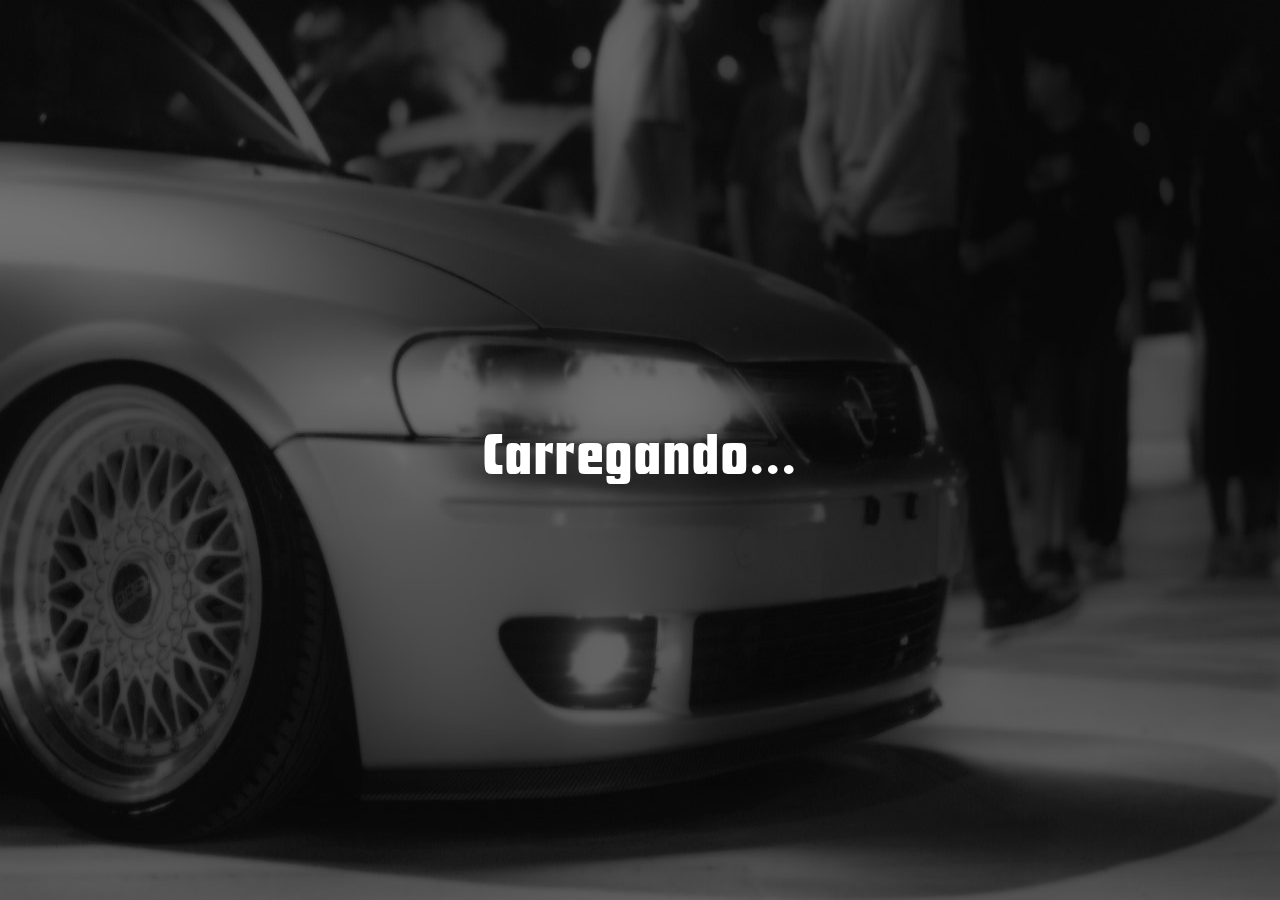
<file: projetos/showrooms.html>
<!DOCTYPE html>
<html lang="en">
<head>
    <meta charset="UTF-8">
    <meta name="viewport" content="width=device-width, initial-scale=1.0">
    <title>Ensaios</title>
    <link rel="stylesheet" href="../css/style.css">
    <script defer src="script_ensaio.js"></script>
</head>
<body class="loading">
    
    <!-- Página de carregamento -->
    <div class="loading-overlay">
        <p>Carregando...</p>
    </div>

    <main class="main_ensaios">
        <h1 class="title_ensaios">showrooms</h1>

        <!-- 1 -->
        <section id="audi" class="fotos_ensaios">
            <div>
                <div class="placeholder-container">
                    <div class="placeholder">Loading...</div>
                    <img loading="lazy" data="../imgs/showrooms/1/Showroom-1.jpg" alt="">
                </div>
                <div class="placeholder-container">
                    <div class="placeholder">Loading...</div>
                    <img loading="lazy" data="../imgs/showrooms/1/Showroom-2.jpg" alt="">
                </div>
                <div class="placeholder-container">
                    <div class="placeholder">Loading...</div>
                    <img loading="lazy" data="../imgs/showrooms/1/Showroom-3.jpg" alt="">
                </div>
                <div class="placeholder-container">
                    <div class="placeholder">Loading...</div>
                    <img loading="lazy" data="../imgs/showrooms/1/Showroom-4.jpg" alt="">
                </div>
                <div class="placeholder-container">
                    <div class="placeholder">Loading...</div>
                    <img loading="lazy" data="../imgs/showrooms/1/Showroom-5.jpg" alt="">
                </div>
                <div class="placeholder-container">
                    <div class="placeholder">Loading...</div>
                    <img loading="lazy" data="../imgs/showrooms/1/Showroom-6.jpg" alt="">
                </div>
                <div class="placeholder-container">
                    <div class="placeholder">Loading...</div>
                    <img loading="lazy" data="../imgs/showrooms/1/Showroom-7.jpg" alt="">
                </div>
            </div>
        </section>
            
        <hr class="hr" style="margin: 50px 0px;"/>

        <!-- 2 -->
        <section id="belina" class="fotos_ensaios">
            <div>
                <div class="placeholder-container">
                    <div class="placeholder">Loading...</div>
                    <img loading="lazy" data="/imgs/showrooms/2/Showroom-17.jpg" alt="">
                </div>
                <div class="placeholder-container">
                    <div class="placeholder">Loading...</div>
                    <img loading="lazy" data="/imgs/showrooms/2/Showroom-18.jpg" alt="">
                </div>
                <div class="placeholder-container">
                    <div class="placeholder">Loading...</div>
                    <img loading="lazy" data="/imgs/showrooms/2/Showroom-19.jpg" alt="">
                </div>
                <div class="placeholder-container">
                    <div class="placeholder">Loading...</div>
                    <img loading="lazy" data="/imgs/showrooms/2/Showroom-20.jpg" alt="">
                </div>
                <div class="placeholder-container">
                    <div class="placeholder">Loading...</div>
                    <img loading="lazy" data="/imgs/showrooms/2/Showroom-21.jpg" alt="">
                </div>
            </div>
        </section>

        <hr class="hr" style="margin: 50px 0px;"/>

        <!-- 3 -->
        <section id="eclipse" class="fotos_ensaios">
            <div>
                <div class="placeholder-container">
                    <div class="placeholder">Loading...</div>
                    <img loading="lazy" data="/imgs/showrooms/3/Showroom-48.jpg" alt="">
                </div>
                <div class="placeholder-container">
                    <div class="placeholder">Loading...</div>
                    <img loading="lazy" data="/imgs/showrooms/3/Showroom-49.jpg" alt="">
                </div>
                <div class="placeholder-container">
                    <div class="placeholder">Loading...</div>
                    <img loading="lazy" data="/imgs/showrooms/3/Showroom-50.jpg" alt="">
                </div>
                <div class="placeholder-container">
                    <div class="placeholder">Loading...</div>
                    <img loading="lazy" data="/imgs/showrooms/3/Showroom-51.jpg" alt="">
                </div>
                <div class="placeholder-container">
                    <div class="placeholder">Loading...</div>
                    <img loading="lazy" data="/imgs/showrooms/3/Showroom-52.jpg" alt="">
                </div>
                <div class="placeholder-container">
                    <div class="placeholder">Loading...</div>
                    <img loading="lazy" data="/imgs/showrooms/3/Showroom-53.jpg" alt="">
                </div>
                <div class="placeholder-container">
                    <div class="placeholder">Loading...</div>
                    <img loading="lazy" data="/imgs/showrooms/3/Showroom-54.jpg" alt="">
                </div>
                <div class="placeholder-container">
                    <div class="placeholder">Loading...</div>
                    <img loading="lazy" data="/imgs/showrooms/3/Showroom-55.jpg" alt="">
                </div>
                <div class="placeholder-container">
                    <div class="placeholder">Loading...</div>
                    <img loading="lazy" data="/imgs/showrooms/3/Showroom-56.jpg" alt="">
                </div>
                <div class="placeholder-container">
                    <div class="placeholder">Loading...</div>
                    <img loading="lazy" data="/imgs/showrooms/3/Showroom-57.jpg" alt="">
                </div>
                <div class="placeholder-container">
                    <div class="placeholder">Loading...</div>
                    <img loading="lazy" data="/imgs/showrooms/3/Showroom-58.jpg" alt="">
                </div>
                <div class="placeholder-container">
                    <div class="placeholder">Loading...</div>
                    <img loading="lazy" data="/imgs/showrooms/3/Showroom-59.jpg" alt="">
                </div>
                <div class="placeholder-container">
                    <div class="placeholder">Loading...</div>
                    <img loading="lazy" data="/imgs/showrooms/3/Showroom-60.jpg" alt="">
                </div>
                <div class="placeholder-container">
                    <div class="placeholder">Loading...</div>
                    <img loading="lazy" data="/imgs/showrooms/3/Showroom-61.jpg" alt="">
                </div>
                <div class="placeholder-container">
                    <div class="placeholder">Loading...</div>
                    <img loading="lazy" data="/imgs/showrooms/3/Showroom-62.jpg" alt="">
                </div>
                <div class="placeholder-container">
                    <div class="placeholder">Loading...</div>
                    <img loading="lazy" data="/imgs/showrooms/3/Showroom-63.jpg" alt="">
                </div>
                <div class="placeholder-container">
                    <div class="placeholder">Loading...</div>
                    <img loading="lazy" data="/imgs/showrooms/3/Showroom-64.jpg" alt="">
                </div>
                <div class="placeholder-container">
                    <div class="placeholder">Loading...</div>
                    <img loading="lazy" data="/imgs/showrooms/3/Showroom-65.jpg" alt="">
                </div>
                <div class="placeholder-container">
                    <div class="placeholder">Loading...</div>
                    <img loading="lazy" data="/imgs/showrooms/3/Showroom-66.jpg" alt="">
                </div>
                <div class="placeholder-container">
                    <div class="placeholder">Loading...</div>
                    <img loading="lazy" data="/imgs/showrooms/3/Showroom-67.jpg" alt="">
                </div>
                <div class="placeholder-container">
                    <div class="placeholder">Loading...</div>
                    <img loading="lazy" data="/imgs/showrooms/3/Showroom-68.jpg" alt="">
                </div>
                <div class="placeholder-container">
                    <div class="placeholder">Loading...</div>
                    <img loading="lazy" data="/imgs/showrooms/3/Showroom-69.jpg" alt="">
                </div>
                <div class="placeholder-container">
                    <div class="placeholder">Loading...</div>
                    <img loading="lazy" data="/imgs/showrooms/3/Showroom-70.jpg" alt="">
                </div>
                <div class="placeholder-container">
                    <div class="placeholder">Loading...</div>
                    <img loading="lazy" data="/imgs/showrooms/3/Showroom-71.jpg" alt="">
                </div>
                <div class="placeholder-container">
                    <div class="placeholder">Loading...</div>
                    <img loading="lazy" data="/imgs/showrooms/3/Showroom-72.jpg" alt="">
                </div>
                <div class="placeholder-container">
                    <div class="placeholder">Loading...</div>
                    <img loading="lazy" data="/imgs/showrooms/3/Showroom-73.jpg" alt="">
                </div>
                <div class="placeholder-container">
                    <div class="placeholder">Loading...</div>
                    <img loading="lazy" data="/imgs/showrooms/3/Showroom-74.jpg" alt="">
                </div>
                <div class="placeholder-container">
                    <div class="placeholder">Loading...</div>
                    <img loading="lazy" data="/imgs/showrooms/3/Showroom-75.jpg" alt="">
                </div>
                <div class="placeholder-container">
                    <div class="placeholder">Loading...</div>
                    <img loading="lazy" data="/imgs/showrooms/3/Showroom-76.jpg" alt="">
                </div>
                <div class="placeholder-container">
                    <div class="placeholder">Loading...</div>
                    <img loading="lazy" data="/imgs/showrooms/3/Showroom-77.jpg" alt="">
                </div>
                <div class="placeholder-container">
                    <div class="placeholder">Loading...</div>
                    <img loading="lazy" data="/imgs/showrooms/3/Showroom-78.jpg" alt="">
                </div>
            </div>
        </section>
    </main>
</body>
</html>
</file>
<file: css/style.css>
@import 'geral.css';
@import 'home.css';
@import 'servicos.css';
@import 'portfolio.css';
@import 'contatos.css';
@import 'parceiros.css';
@import 'sobre.css';
@import 'sobre_cell.css';   
@import 'ensaios.css';
</file>
